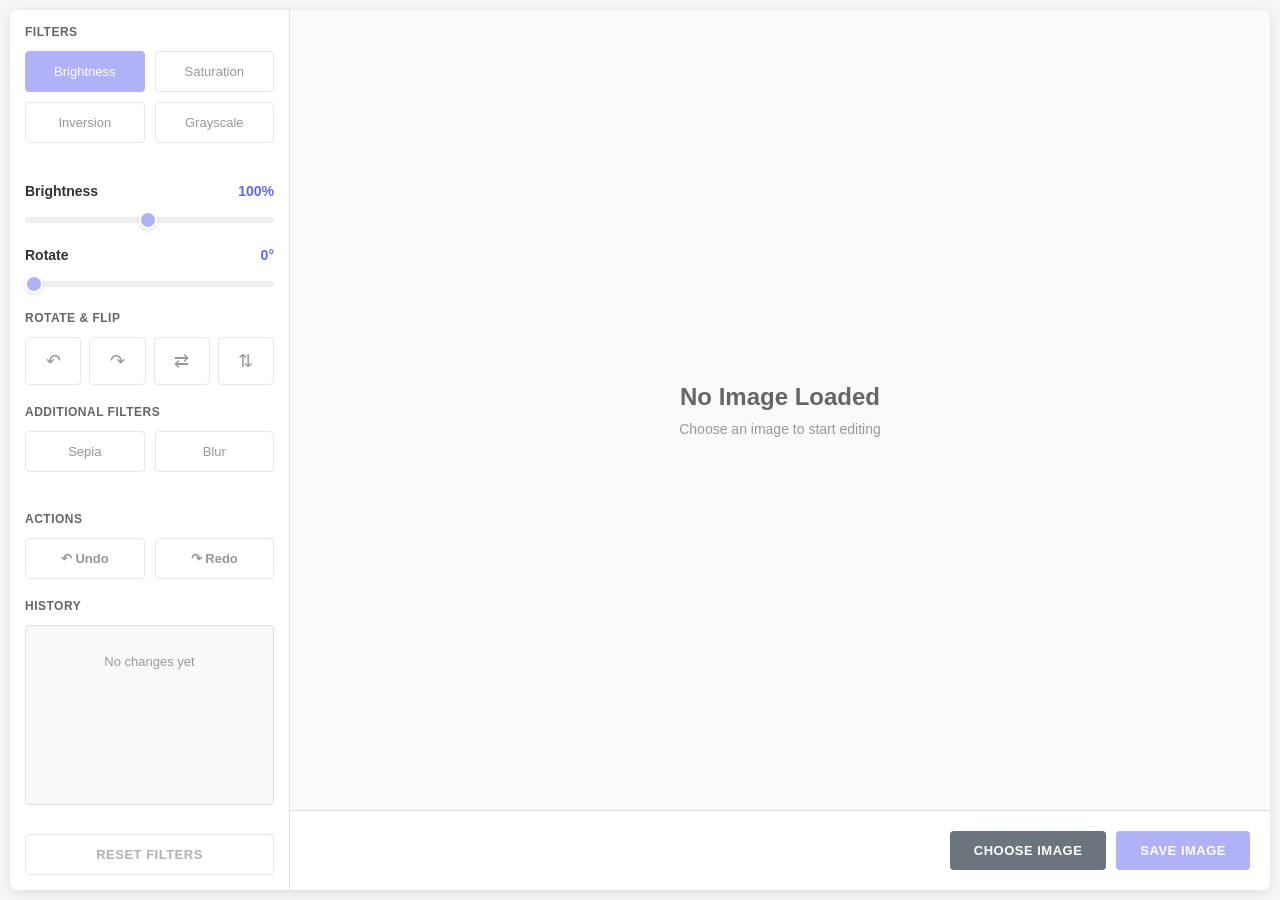
<file: index.html>
<!DOCTYPE html>
<html lang="en">
<head>
    <meta charset="UTF-8">
    <meta name="viewport" content="width=device-width, initial-scale=1.0">
    <title>Photo Editor</title>
    <link rel="stylesheet" href="styles.css">
</head>
<body>
    <div class="container">
        <!-- Main Content -->
        <div class="main-content">
            <!-- Sidebar - Left Panel -->
            <div class="sidebar">
                <!-- Filters Section -->
                <div class="filter-section">
                    <h2 class="section-title">Filters</h2>
                    <div class="filter-buttons">
                        <button class="filter-btn active" data-filter="brightness" id="btnBrightness" disabled>Brightness</button>
                        <button class="filter-btn" data-filter="saturation" id="btnSaturation" disabled>Saturation</button>
                        <button class="filter-btn" data-filter="inversion" id="btnInversion" disabled>Inversion</button>
                        <button class="filter-btn" data-filter="grayscale" id="btnGrayscale" disabled>Grayscale</button>
                    </div>
                </div>

                <!-- Slider Section -->
                <div class="slider-container">
                    <div class="slider-label">
                        <span id="filterName">Brightness</span>
                        <span class="slider-value" id="filterValue">100%</span>
                    </div>
                    <input type="range" id="filterSlider" min="0" max="200" value="100" step="3" disabled>
                </div>

                <!-- Rotate Section -->
                <div class="slider-container">
                    <div class="slider-label">
                        <span>Rotate</span>
                        <span class="slider-value" id="rotateValue">0°</span>
                    </div>
                    <input type="range" id="rotateSlider" min="0" max="360" value="0" step="3" disabled>
                </div>

                <!-- Rotate and Flip Section -->
                <div class="rotate-flip-section">
                    <h2 class="section-title">Rotate & Flip</h2>
                    <div class="rotate-buttons">
                        <button class="icon-btn" id="rotateLeft" title="Rotate Left" disabled>↶</button>
                        <button class="icon-btn" id="rotateRight" title="Rotate Right" disabled>↷</button>
                        <button class="icon-btn" id="flipHorizontal" title="Flip Horizontal" disabled>⇄</button>
                        <button class="icon-btn" id="flipVertical" title="Flip Vertical" disabled>⇅</button>
                    </div>
                </div>

                <!-- Additional Filters Section -->
                <div class="filter-section">
                    <h2 class="section-title">Additional Filters</h2>
                    <div class="filter-buttons">
                        <button class="filter-btn" data-filter="sepia" id="btnSepia" disabled>Sepia</button>
                        <button class="filter-btn" data-filter="blur" id="btnBlur" disabled>Blur</button>
                    </div>
                </div>

                <!-- Undo/Redo Section -->
                <div class="undo-redo-section">
                    <h2 class="section-title">Actions</h2>
                    <div class="undo-redo-buttons">
                        <button class="action-btn-small" id="undoBtn" disabled title="Undo">↶ Undo</button>
                        <button class="action-btn-small" id="redoBtn" disabled title="Redo">↷ Redo</button>
                    </div>
                </div>

                <!-- History Panel -->
                <div class="history-section">
                    <h2 class="section-title">History</h2>
                    <div class="history-panel" id="historyPanel">
                        <div class="history-empty">No changes yet</div>
                    </div>
                </div>

                <!-- Bottom Buttons -->
                <div class="bottom-buttons">
                    <button class="reset-btn" id="resetFilters" disabled>Reset Filters</button>
                </div>
            </div>

            <!-- Canvas Area - Right Panel -->
            <div class="canvas-area">
                <div class="canvas-wrapper">
                    <div class="no-image-message" id="noImageMessage">
                        <h2>No Image Loaded</h2>
                        <p>Choose an image to start editing</p>
                    </div>
                    <canvas id="canvas"></canvas>
                </div>

                <!-- Bottom Action Buttons -->
                <div class="canvas-buttons">
                    <input type="file" id="imageInput" accept="image/*">
                    <button class="action-btn btn-choose" id="chooseImage">Choose Image</button>
                    <button class="action-btn btn-save" id="saveImage" disabled>Save Image</button>
                </div>
            </div>
        </div>
    </div>

    <script src="script.js"></script>
</body>
</html>
</file>
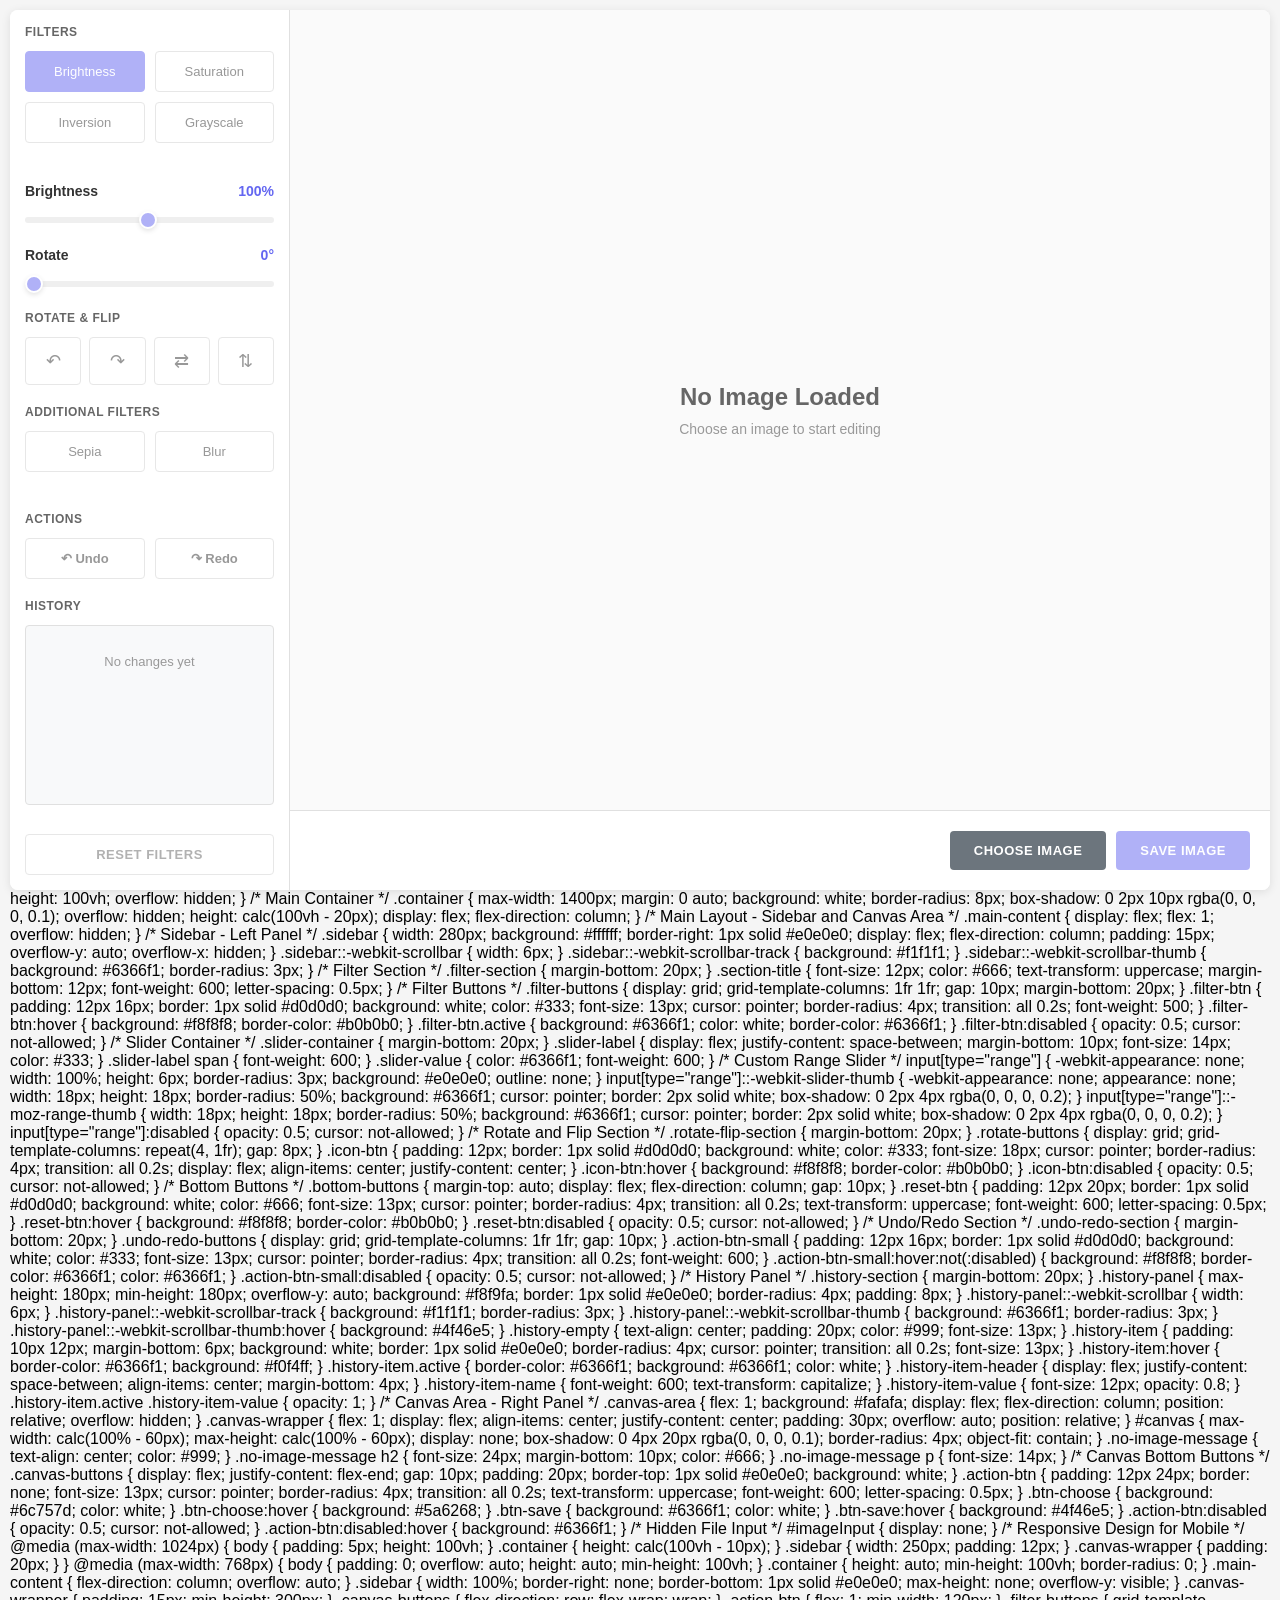
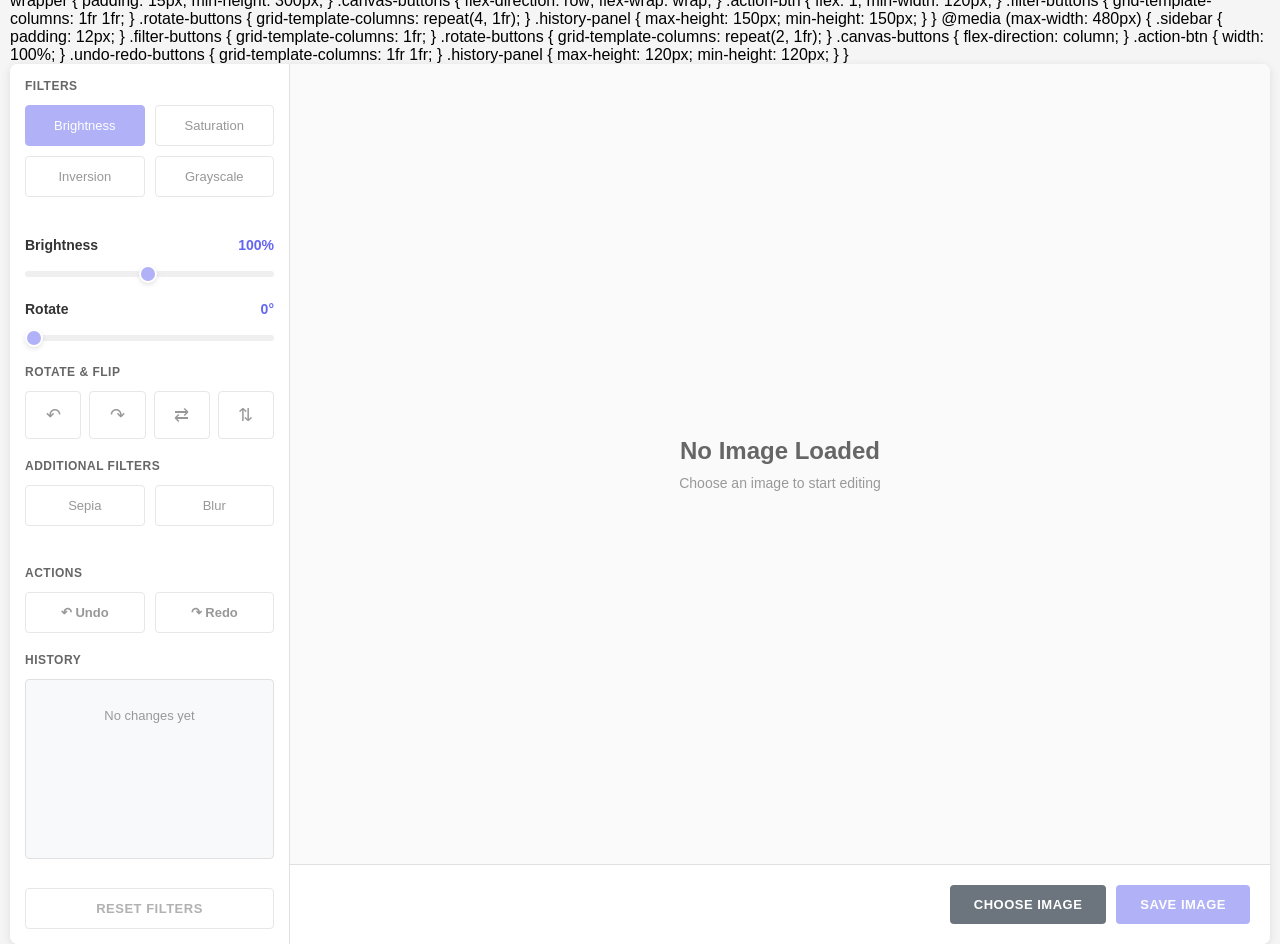
<file: Photo_Editor.html>
<!DOCTYPE html>
<html lang="en">
<head>
    <meta charset="UTF-8">
    <meta name="viewport" content="width=device-width, initial-scale=1.0">
    <title>Photo Editor</title>
    <link rel="stylesheet" href="styles.css">
</head>
<body>
    <div class="container">
        <!-- Main Content -->
        <div class="main-content">
            <!-- Sidebar - Left Panel -->
            <div class="sidebar">
                <!-- Filters Section -->
                <div class="filter-section">
                    <h2 class="section-title">Filters</h2>
                    <div class="filter-buttons">
                        <button class="filter-btn active" data-filter="brightness" id="btnBrightness" disabled>Brightness</button>
                        <button class="filter-btn" data-filter="saturation" id="btnSaturation" disabled>Saturation</button>
                        <button class="filter-btn" data-filter="inversion" id="btnInversion" disabled>Inversion</button>
                        <button class="filter-btn" data-filter="grayscale" id="btnGrayscale" disabled>Grayscale</button>
                    </div>
                </div>

                <!-- Slider Section -->
                <div class="slider-container">
                    <div class="slider-label">
                        <span id="filterName">Brightness</span>
                        <span class="slider-value" id="filterValue">100%</span>
                    </div>
                    <input type="range" id="filterSlider" min="0" max="200" value="100" step="3" disabled>
                </div>

                <!-- Rotate Section -->
                <div class="slider-container">
                    <div class="slider-label">
                        <span>Rotate</span>
                        <span class="slider-value" id="rotateValue">0°</span>
                    </div>
                    <input type="range" id="rotateSlider" min="0" max="360" value="0" step="3" disabled>
                </div>

                <!-- Rotate and Flip Section -->
                <div class="rotate-flip-section">
                    <h2 class="section-title">Rotate & Flip</h2>
                    <div class="rotate-buttons">
                        <button class="icon-btn" id="rotateLeft" title="Rotate Left" disabled>↶</button>
                        <button class="icon-btn" id="rotateRight" title="Rotate Right" disabled>↷</button>
                        <button class="icon-btn" id="flipHorizontal" title="Flip Horizontal" disabled>⇄</button>
                        <button class="icon-btn" id="flipVertical" title="Flip Vertical" disabled>⇅</button>
                    </div>
                </div>

                <!-- Additional Filters Section -->
                <div class="filter-section">
                    <h2 class="section-title">Additional Filters</h2>
                    <div class="filter-buttons">
                        <button class="filter-btn" data-filter="sepia" id="btnSepia" disabled>Sepia</button>
                        <button class="filter-btn" data-filter="blur" id="btnBlur" disabled>Blur</button>
                    </div>
                </div>

                <!-- Undo/Redo Section -->
                <div class="undo-redo-section">
                    <h2 class="section-title">Actions</h2>
                    <div class="undo-redo-buttons">
                        <button class="action-btn-small" id="undoBtn" disabled title="Undo">↶ Undo</button>
                        <button class="action-btn-small" id="redoBtn" disabled title="Redo">↷ Redo</button>
                    </div>
                </div>

                <!-- History Panel -->
                <div class="history-section">
                    <h2 class="section-title">History</h2>
                    <div class="history-panel" id="historyPanel">
                        <div class="history-empty">No changes yet</div>
                    </div>
                </div>

                <!-- Bottom Buttons -->
                <div class="bottom-buttons">
                    <button class="reset-btn" id="resetFilters" disabled>Reset Filters</button>
                </div>
            </div>

            <!-- Canvas Area - Right Panel -->
            <div class="canvas-area">
                <div class="canvas-wrapper">
                    <div class="no-image-message" id="noImageMessage">
                        <h2>No Image Loaded</h2>
                        <p>Choose an image to start editing</p>
                    </div>
                    <canvas id="canvas"></canvas>
                </div>

                <!-- Bottom Action Buttons -->
                <div class="canvas-buttons">
                    <input type="file" id="imageInput" accept="image/*">
                    <button class="action-btn btn-choose" id="chooseImage">Choose Image</button>
                    <button class="action-btn btn-save" id="saveImage" disabled>Save Image</button>
                </div>
            </div>
        </div>
    </div>

    <script src="script.js"></script>
</body>
</html>
            height: 100vh;
            overflow: hidden;
        }

        /* Main Container */
        .container {
            max-width: 1400px;
            margin: 0 auto;
            background: white;
            border-radius: 8px;
            box-shadow: 0 2px 10px rgba(0, 0, 0, 0.1);
            overflow: hidden;
            height: calc(100vh - 20px);
            display: flex;
            flex-direction: column;
        }

        /* Main Layout - Sidebar and Canvas Area */
        .main-content {
            display: flex;
            flex: 1;
            overflow: hidden;
        }

        /* Sidebar - Left Panel */
        .sidebar {
            width: 280px;
            background: #ffffff;
            border-right: 1px solid #e0e0e0;
            display: flex;
            flex-direction: column;
            padding: 15px;
            overflow-y: auto;
            overflow-x: hidden;
        }

        .sidebar::-webkit-scrollbar {
            width: 6px;
        }

        .sidebar::-webkit-scrollbar-track {
            background: #f1f1f1;
        }

        .sidebar::-webkit-scrollbar-thumb {
            background: #6366f1;
            border-radius: 3px;
        }

        /* Filter Section */
        .filter-section {
            margin-bottom: 20px;
        }

        .section-title {
            font-size: 12px;
            color: #666;
            text-transform: uppercase;
            margin-bottom: 12px;
            font-weight: 600;
            letter-spacing: 0.5px;
        }

        /* Filter Buttons */
        .filter-buttons {
            display: grid;
            grid-template-columns: 1fr 1fr;
            gap: 10px;
            margin-bottom: 20px;
        }

        .filter-btn {
            padding: 12px 16px;
            border: 1px solid #d0d0d0;
            background: white;
            color: #333;
            font-size: 13px;
            cursor: pointer;
            border-radius: 4px;
            transition: all 0.2s;
            font-weight: 500;
        }

        .filter-btn:hover {
            background: #f8f8f8;
            border-color: #b0b0b0;
        }

        .filter-btn.active {
            background: #6366f1;
            color: white;
            border-color: #6366f1;
        }

        .filter-btn:disabled {
            opacity: 0.5;
            cursor: not-allowed;
        }

        /* Slider Container */
        .slider-container {
            margin-bottom: 20px;
        }

        .slider-label {
            display: flex;
            justify-content: space-between;
            margin-bottom: 10px;
            font-size: 14px;
            color: #333;
        }

        .slider-label span {
            font-weight: 600;
        }

        .slider-value {
            color: #6366f1;
            font-weight: 600;
        }

        /* Custom Range Slider */
        input[type="range"] {
            -webkit-appearance: none;
            width: 100%;
            height: 6px;
            border-radius: 3px;
            background: #e0e0e0;
            outline: none;
        }

        input[type="range"]::-webkit-slider-thumb {
            -webkit-appearance: none;
            appearance: none;
            width: 18px;
            height: 18px;
            border-radius: 50%;
            background: #6366f1;
            cursor: pointer;
            border: 2px solid white;
            box-shadow: 0 2px 4px rgba(0, 0, 0, 0.2);
        }

        input[type="range"]::-moz-range-thumb {
            width: 18px;
            height: 18px;
            border-radius: 50%;
            background: #6366f1;
            cursor: pointer;
            border: 2px solid white;
            box-shadow: 0 2px 4px rgba(0, 0, 0, 0.2);
        }

        input[type="range"]:disabled {
            opacity: 0.5;
            cursor: not-allowed;
        }

        /* Rotate and Flip Section */
        .rotate-flip-section {
            margin-bottom: 20px;
        }

        .rotate-buttons {
            display: grid;
            grid-template-columns: repeat(4, 1fr);
            gap: 8px;
        }

        .icon-btn {
            padding: 12px;
            border: 1px solid #d0d0d0;
            background: white;
            color: #333;
            font-size: 18px;
            cursor: pointer;
            border-radius: 4px;
            transition: all 0.2s;
            display: flex;
            align-items: center;
            justify-content: center;
        }

        .icon-btn:hover {
            background: #f8f8f8;
            border-color: #b0b0b0;
        }

        .icon-btn:disabled {
            opacity: 0.5;
            cursor: not-allowed;
        }

        /* Bottom Buttons */
        .bottom-buttons {
            margin-top: auto;
            display: flex;
            flex-direction: column;
            gap: 10px;
        }

        .reset-btn {
            padding: 12px 20px;
            border: 1px solid #d0d0d0;
            background: white;
            color: #666;
            font-size: 13px;
            cursor: pointer;
            border-radius: 4px;
            transition: all 0.2s;
            text-transform: uppercase;
            font-weight: 600;
            letter-spacing: 0.5px;
        }

        .reset-btn:hover {
            background: #f8f8f8;
            border-color: #b0b0b0;
        }

        .reset-btn:disabled {
            opacity: 0.5;
            cursor: not-allowed;
        }

        /* Undo/Redo Section */
        .undo-redo-section {
            margin-bottom: 20px;
        }

        .undo-redo-buttons {
            display: grid;
            grid-template-columns: 1fr 1fr;
            gap: 10px;
        }

        .action-btn-small {
            padding: 12px 16px;
            border: 1px solid #d0d0d0;
            background: white;
            color: #333;
            font-size: 13px;
            cursor: pointer;
            border-radius: 4px;
            transition: all 0.2s;
            font-weight: 600;
        }

        .action-btn-small:hover:not(:disabled) {
            background: #f8f8f8;
            border-color: #6366f1;
            color: #6366f1;
        }

        .action-btn-small:disabled {
            opacity: 0.5;
            cursor: not-allowed;
        }

        /* History Panel */
        .history-section {
            margin-bottom: 20px;
        }

        .history-panel {
            max-height: 180px;
            min-height: 180px;
            overflow-y: auto;
            background: #f8f9fa;
            border: 1px solid #e0e0e0;
            border-radius: 4px;
            padding: 8px;
        }

        .history-panel::-webkit-scrollbar {
            width: 6px;
        }

        .history-panel::-webkit-scrollbar-track {
            background: #f1f1f1;
            border-radius: 3px;
        }

        .history-panel::-webkit-scrollbar-thumb {
            background: #6366f1;
            border-radius: 3px;
        }

        .history-panel::-webkit-scrollbar-thumb:hover {
            background: #4f46e5;
        }

        .history-empty {
            text-align: center;
            padding: 20px;
            color: #999;
            font-size: 13px;
        }

        .history-item {
            padding: 10px 12px;
            margin-bottom: 6px;
            background: white;
            border: 1px solid #e0e0e0;
            border-radius: 4px;
            cursor: pointer;
            transition: all 0.2s;
            font-size: 13px;
        }

        .history-item:hover {
            border-color: #6366f1;
            background: #f0f4ff;
        }

        .history-item.active {
            border-color: #6366f1;
            background: #6366f1;
            color: white;
        }

        .history-item-header {
            display: flex;
            justify-content: space-between;
            align-items: center;
            margin-bottom: 4px;
        }

        .history-item-name {
            font-weight: 600;
            text-transform: capitalize;
        }

        .history-item-value {
            font-size: 12px;
            opacity: 0.8;
        }

        .history-item.active .history-item-value {
            opacity: 1;
        }

        /* Canvas Area - Right Panel */
        .canvas-area {
            flex: 1;
            background: #fafafa;
            display: flex;
            flex-direction: column;
            position: relative;
            overflow: hidden;
        }

        .canvas-wrapper {
            flex: 1;
            display: flex;
            align-items: center;
            justify-content: center;
            padding: 30px;
            overflow: auto;
            position: relative;
        }

        #canvas {
            max-width: calc(100% - 60px);
            max-height: calc(100% - 60px);
            display: none;
            box-shadow: 0 4px 20px rgba(0, 0, 0, 0.1);
            border-radius: 4px;
            object-fit: contain;
        }

        .no-image-message {
            text-align: center;
            color: #999;
        }

        .no-image-message h2 {
            font-size: 24px;
            margin-bottom: 10px;
            color: #666;
        }

        .no-image-message p {
            font-size: 14px;
        }

        /* Canvas Bottom Buttons */
        .canvas-buttons {
            display: flex;
            justify-content: flex-end;
            gap: 10px;
            padding: 20px;
            border-top: 1px solid #e0e0e0;
            background: white;
        }

        .action-btn {
            padding: 12px 24px;
            border: none;
            font-size: 13px;
            cursor: pointer;
            border-radius: 4px;
            transition: all 0.2s;
            text-transform: uppercase;
            font-weight: 600;
            letter-spacing: 0.5px;
        }

        .btn-choose {
            background: #6c757d;
            color: white;
        }

        .btn-choose:hover {
            background: #5a6268;
        }

        .btn-save {
            background: #6366f1;
            color: white;
        }

        .btn-save:hover {
            background: #4f46e5;
        }

        .action-btn:disabled {
            opacity: 0.5;
            cursor: not-allowed;
        }

        .action-btn:disabled:hover {
            background: #6366f1;
        }

        /* Hidden File Input */
        #imageInput {
            display: none;
        }

        /* Responsive Design for Mobile */
        @media (max-width: 1024px) {
            body {
                padding: 5px;
                height: 100vh;
            }

            .container {
                height: calc(100vh - 10px);
            }

            .sidebar {
                width: 250px;
                padding: 12px;
            }

            .canvas-wrapper {
                padding: 20px;
            }
        }

        @media (max-width: 768px) {
            body {
                padding: 0;
                overflow: auto;
                height: auto;
                min-height: 100vh;
            }

            .container {
                height: auto;
                min-height: 100vh;
                border-radius: 0;
            }

            .main-content {
                flex-direction: column;
                overflow: auto;
            }

            .sidebar {
                width: 100%;
                border-right: none;
                border-bottom: 1px solid #e0e0e0;
                max-height: none;
                overflow-y: visible;
            }

            .canvas-wrapper {
                padding: 15px;
                min-height: 300px;
            }

            .canvas-buttons {
                flex-direction: row;
                flex-wrap: wrap;
            }

            .action-btn {
                flex: 1;
                min-width: 120px;
            }

            .filter-buttons {
                grid-template-columns: 1fr 1fr;
            }

            .rotate-buttons {
                grid-template-columns: repeat(4, 1fr);
            }

            .history-panel {
                max-height: 150px;
                min-height: 150px;
            }
        }

        @media (max-width: 480px) {
            .sidebar {
                padding: 12px;
            }

            .filter-buttons {
                grid-template-columns: 1fr;
            }

            .rotate-buttons {
                grid-template-columns: repeat(2, 1fr);
            }

            .canvas-buttons {
                flex-direction: column;
            }

            .action-btn {
                width: 100%;
            }

            .undo-redo-buttons {
                grid-template-columns: 1fr 1fr;
            }

            .history-panel {
                max-height: 120px;
                min-height: 120px;
            }
        }
    </style>
</head>
<body>
    <div class="container">
        <!-- Main Content -->
        <div class="main-content">
            <!-- Sidebar - Left Panel -->
            <div class="sidebar">
                <!-- Filters Section -->
                <div class="filter-section">
                    <h2 class="section-title">Filters</h2>
                    <div class="filter-buttons">
                        <button class="filter-btn active" data-filter="brightness" id="btnBrightness" disabled>Brightness</button>
                        <button class="filter-btn" data-filter="saturation" id="btnSaturation" disabled>Saturation</button>
                        <button class="filter-btn" data-filter="inversion" id="btnInversion" disabled>Inversion</button>
                        <button class="filter-btn" data-filter="grayscale" id="btnGrayscale" disabled>Grayscale</button>
                    </div>
                </div>

                <!-- Slider Section -->
                <div class="slider-container">
                    <div class="slider-label">
                        <span id="filterName">Brightness</span>
                        <span class="slider-value" id="filterValue">100%</span>
                    </div>
                    <input type="range" id="filterSlider" min="0" max="200" value="100" step="3" disabled>
                </div>

                <!-- Rotate Section -->
                <div class="slider-container">
                    <div class="slider-label">
                        <span>Rotate</span>
                        <span class="slider-value" id="rotateValue">0°</span>
                    </div>
                    <input type="range" id="rotateSlider" min="0" max="360" value="0" step="3" disabled>
                </div>

                <!-- Rotate and Flip Section -->
                <div class="rotate-flip-section">
                    <h2 class="section-title">Rotate & Flip</h2>
                    <div class="rotate-buttons">
                        <button class="icon-btn" id="rotateLeft" title="Rotate Left" disabled>↶</button>
                        <button class="icon-btn" id="rotateRight" title="Rotate Right" disabled>↷</button>
                        <button class="icon-btn" id="flipHorizontal" title="Flip Horizontal" disabled>⇄</button>
                        <button class="icon-btn" id="flipVertical" title="Flip Vertical" disabled>⇅</button>
                    </div>
                </div>

                <!-- Additional Filters Section -->
                <div class="filter-section">
                    <h2 class="section-title">Additional Filters</h2>
                    <div class="filter-buttons">
                        <button class="filter-btn" data-filter="sepia" id="btnSepia" disabled>Sepia</button>
                        <button class="filter-btn" data-filter="blur" id="btnBlur" disabled>Blur</button>
                    </div>
                </div>

                <!-- Undo/Redo Section -->
                <div class="undo-redo-section">
                    <h2 class="section-title">Actions</h2>
                    <div class="undo-redo-buttons">
                        <button class="action-btn-small" id="undoBtn" disabled title="Undo">↶ Undo</button>
                        <button class="action-btn-small" id="redoBtn" disabled title="Redo">↷ Redo</button>
                    </div>
                </div>

                <!-- History Panel -->
                <div class="history-section">
                    <h2 class="section-title">History</h2>
                    <div class="history-panel" id="historyPanel">
                        <div class="history-empty">No changes yet</div>
                    </div>
                </div>

                <!-- Bottom Buttons -->
                <div class="bottom-buttons">
                    <button class="reset-btn" id="resetFilters" disabled>Reset Filters</button>
                </div>
            </div>

            <!-- Canvas Area - Right Panel -->
            <div class="canvas-area">
                <div class="canvas-wrapper">
                    <div class="no-image-message" id="noImageMessage">
                        <h2>No Image Loaded</h2>
                        <p>Choose an image to start editing</p>
                    </div>
                    <canvas id="canvas"></canvas>
                </div>

                <!-- Bottom Action Buttons -->
                <div class="canvas-buttons">
                    <input type="file" id="imageInput" accept="image/*">
                    <button class="action-btn btn-choose" id="chooseImage">Choose Image</button>
                    <button class="action-btn btn-save" id="saveImage" disabled>Save Image</button>
                </div>
            </div>
        </div>
    </div>

    <script>
        // ===================================================================
        // PHOTO EDITOR APPLICATION
        // Roll Number: i230855_D
        // Last 2 digits: 55 (ODD) - Step size: 3
        // ===================================================================

        // Global Variables - Store image data and current state
        let originalImage = null;          // Original uploaded image
        let canvas = null;                 // Canvas element reference
        let ctx = null;                    // Canvas 2D context
        let currentFilter = 'brightness';  // Currently active filter
        let currentRotation = 0;           // Current rotation angle (from slider)
        let flipHorizontal = 1;            // Horizontal flip state (1 or -1)
        let flipVertical = 1;              // Vertical flip state (1 or -1)

        // Filter values storage - Each filter has its own value
        let filterValues = {
            brightness: 100,   // 0-200 range
            saturation: 100,   // 0-200 range
            inversion: 0,      // 0-100 range
            grayscale: 0,      // 0-100 range
            sepia: 0,          // 0-100 range
            blur: 0            // 0-20 range
        };

        // ===================================================================
        // HISTORY AND UNDO/REDO SYSTEM
        // ===================================================================
        let historyStates = [];           // Array to store all states
        let currentStateIndex = -1;       // Current position in history
        let isRestoringState = false;     // Flag to prevent state saving during restoration

        // ===================================================================
        // INITIALIZATION - Set up the application when page loads
        // ===================================================================
        function initializeApp() {
            // Get canvas and context references
            canvas = document.getElementById('canvas');
            ctx = canvas.getContext('2d');

            // Set up all event listeners
            setupEventListeners();
        }

        // ===================================================================
        // EVENT LISTENERS - Connect UI elements to their functions
        // ===================================================================
        function setupEventListeners() {
            // Choose Image button
            document.getElementById('chooseImage').addEventListener('click', function() {
                document.getElementById('imageInput').click();
            });

            // File input change
            document.getElementById('imageInput').addEventListener('change', handleImageUpload);

            // Filter buttons - Switch between different filters
            const filterButtons = document.querySelectorAll('.filter-btn');
            filterButtons.forEach(button => {
                button.addEventListener('click', function() {
                    if (this.disabled) return;
                    
                    // Remove active class from all buttons
                    filterButtons.forEach(btn => btn.classList.remove('active'));
                    
                    // Add active class to clicked button
                    this.classList.add('active');
                    
                    // Switch to the selected filter
                    currentFilter = this.getAttribute('data-filter');
                    updateSliderForFilter();
                });
            });

            // Main filter slider
            document.getElementById('filterSlider').addEventListener('input', function(e) {
                const value = parseInt(e.target.value);
                filterValues[currentFilter] = value;
                updateFilterDisplay();
                applyAllFilters();
                saveState(currentFilter, value);
            });

            // Rotate slider
            document.getElementById('rotateSlider').addEventListener('input', function(e) {
                currentRotation = parseInt(e.target.value);
                document.getElementById('rotateValue').textContent = currentRotation + '°';
                applyAllFilters();
                saveState('rotate', currentRotation);
            });

            // Rotate Left button (-90 degrees)
            document.getElementById('rotateLeft').addEventListener('click', function() {
                currentRotation = (currentRotation - 90 + 360) % 360;
                document.getElementById('rotateSlider').value = currentRotation;
                document.getElementById('rotateValue').textContent = currentRotation + '°';
                applyAllFilters();
                saveState('rotate', currentRotation);
            });

            // Rotate Right button (+90 degrees)
            document.getElementById('rotateRight').addEventListener('click', function() {
                currentRotation = (currentRotation + 90) % 360;
                document.getElementById('rotateSlider').value = currentRotation;
                document.getElementById('rotateValue').textContent = currentRotation + '°';
                applyAllFilters();
                saveState('rotate', currentRotation);
            });

            // Flip Horizontal button
            document.getElementById('flipHorizontal').addEventListener('click', function() {
                flipHorizontal = flipHorizontal * -1;
                applyAllFilters();
                saveState('flipHorizontal', flipHorizontal === -1 ? 'flipped' : 'normal');
            });

            // Flip Vertical button
            document.getElementById('flipVertical').addEventListener('click', function() {
                flipVertical = flipVertical * -1;
                applyAllFilters();
                saveState('flipVertical', flipVertical === -1 ? 'flipped' : 'normal');
            });

            // Reset Filters button
            document.getElementById('resetFilters').addEventListener('click', resetAllFilters);

            // Save Image button
            document.getElementById('saveImage').addEventListener('click', saveImage);

            // Undo button
            document.getElementById('undoBtn').addEventListener('click', undoChange);

            // Redo button
            document.getElementById('redoBtn').addEventListener('click', redoChange);
        }

        // ===================================================================
        // IMAGE UPLOAD HANDLER
        // ===================================================================
        function handleImageUpload(event) {
            const file = event.target.files[0];
            if (!file) return;

            // Check if file is an image
            if (!file.type.startsWith('image/')) {
                alert('Please select a valid image file!');
                return;
            }

            // Create FileReader to read the image
            const reader = new FileReader();

            reader.onload = function(e) {
                const img = new Image();
                
                img.onload = function() {
                    // Store the original image
                    originalImage = img;
                    
                    // Reset all filters and transformations
                    resetAllFilters();
                    
                    // Enable all controls
                    enableAllControls();
                    
                    // Hide "no image" message and show canvas
                    document.getElementById('noImageMessage').style.display = 'none';
                    canvas.style.display = 'block';
                    
                    // Initialize history with original state
                    initializeHistory();
                    
                    // Apply filters and draw the image
                    applyAllFilters();
                };

                img.src = e.target.result;
            };

            reader.readAsDataURL(file);
        }

        // ===================================================================
        // ENABLE ALL CONTROLS - After image is loaded
        // ===================================================================
        function enableAllControls() {
            // Enable filter buttons
            document.getElementById('btnBrightness').disabled = false;
            document.getElementById('btnSaturation').disabled = false;
            document.getElementById('btnInversion').disabled = false;
            document.getElementById('btnGrayscale').disabled = false;
            document.getElementById('btnSepia').disabled = false;
            document.getElementById('btnBlur').disabled = false;

            // Enable sliders
            document.getElementById('filterSlider').disabled = false;
            document.getElementById('rotateSlider').disabled = false;

            // Enable rotate and flip buttons
            document.getElementById('rotateLeft').disabled = false;
            document.getElementById('rotateRight').disabled = false;
            document.getElementById('flipHorizontal').disabled = false;
            document.getElementById('flipVertical').disabled = false;

            // Enable action buttons
            document.getElementById('resetFilters').disabled = false;
            document.getElementById('saveImage').disabled = false;
        }

        // ===================================================================
        // UPDATE SLIDER - When switching between filters
        // ===================================================================
        function updateSliderForFilter() {
            const slider = document.getElementById('filterSlider');
            const filterName = document.getElementById('filterName');
            const currentValue = filterValues[currentFilter];

            // Update filter name
            filterName.textContent = currentFilter.charAt(0).toUpperCase() + currentFilter.slice(1);

            // Set slider range and value based on filter type
            if (currentFilter === 'brightness' || currentFilter === 'saturation') {
                slider.min = 0;
                slider.max = 200;
                slider.value = currentValue;
            } else if (currentFilter === 'blur') {
                slider.min = 0;
                slider.max = 20;
                slider.value = currentValue;
            } else {
                // inversion, grayscale, sepia
                slider.min = 0;
                slider.max = 100;
                slider.value = currentValue;
            }

            updateFilterDisplay();
        }

        // ===================================================================
        // UPDATE FILTER DISPLAY - Show current filter value
        // ===================================================================
        function updateFilterDisplay() {
            const value = filterValues[currentFilter];
            let displayValue;

            if (currentFilter === 'blur') {
                displayValue = value + 'px';
            } else {
                displayValue = value + '%';
            }

            document.getElementById('filterValue').textContent = displayValue;
        }

        // ===================================================================
        // APPLY ALL FILTERS - Main rendering function
        // ===================================================================
        function applyAllFilters() {
            if (!originalImage) return;

            // Calculate canvas dimensions based on rotation
            let width = originalImage.width;
            let height = originalImage.height;

            // Swap width and height for 90 or 270 degree rotations
            if (currentRotation === 90 || currentRotation === 270) {
                width = originalImage.height;
                height = originalImage.width;
            }

            // Set canvas size
            canvas.width = width;
            canvas.height = height;

            // Clear canvas
            ctx.clearRect(0, 0, canvas.width, canvas.height);

            // Save context state
            ctx.save();

            // Apply transformations (rotate and flip)
            ctx.translate(canvas.width / 2, canvas.height / 2);
            ctx.rotate(currentRotation * Math.PI / 180);
            ctx.scale(flipHorizontal, flipVertical);

            // Draw the original image
            ctx.drawImage(originalImage, -originalImage.width / 2, -originalImage.height / 2);

            // Restore context
            ctx.restore();

            // Get image data for pixel manipulation
            let imageData = ctx.getImageData(0, 0, canvas.width, canvas.height);
            let pixels = imageData.data;

            // Apply blur effect (if needed) before other filters
            if (filterValues.blur > 0) {
                imageData = applyBlurFilter(imageData, filterValues.blur);
                pixels = imageData.data;
            }

            // Apply pixel-based filters
            applyPixelFilters(pixels);

            // Put the modified image data back to canvas
            ctx.putImageData(imageData, 0, 0);
        }

        // ===================================================================
        // APPLY PIXEL FILTERS - Modify each pixel based on filter values
        // ===================================================================
        function applyPixelFilters(pixels) {
            // Process each pixel (RGBA = 4 values per pixel)
            for (let i = 0; i < pixels.length; i += 4) {
                let r = pixels[i];
                let g = pixels[i + 1];
                let b = pixels[i + 2];

                // 1. Apply Brightness
                // Brightness multiplier ranges from 0 to 2 (0% to 200%)
                const brightnessFactor = filterValues.brightness / 100;
                r = r * brightnessFactor;
                g = g * brightnessFactor;
                b = b * brightnessFactor;

                // 2. Apply Saturation
                // Calculate grayscale value for saturation
                const gray = 0.2989 * r + 0.5870 * g + 0.1140 * b;
                const saturationFactor = filterValues.saturation / 100;
                r = gray + (r - gray) * saturationFactor;
                g = gray + (g - gray) * saturationFactor;
                b = gray + (b - gray) * saturationFactor;

                // 3. Apply Inversion
                // Invert colors based on inversion percentage
                if (filterValues.inversion > 0) {
                    const inversionFactor = filterValues.inversion / 100;
                    r = r + (255 - r - r) * inversionFactor;
                    g = g + (255 - g - g) * inversionFactor;
                    b = b + (255 - b - b) * inversionFactor;
                }

                // 4. Apply Grayscale
                // Convert to grayscale based on percentage
                if (filterValues.grayscale > 0) {
                    const grayValue = 0.299 * r + 0.587 * g + 0.114 * b;
                    const grayscaleFactor = filterValues.grayscale / 100;
                    r = r + (grayValue - r) * grayscaleFactor;
                    g = g + (grayValue - g) * grayscaleFactor;
                    b = b + (grayValue - b) * grayscaleFactor;
                }

                // 5. Apply Sepia
                // Apply sepia tone effect based on percentage
                if (filterValues.sepia > 0) {
                    const sepiaR = (r * 0.393) + (g * 0.769) + (b * 0.189);
                    const sepiaG = (r * 0.349) + (g * 0.686) + (b * 0.168);
                    const sepiaB = (r * 0.272) + (g * 0.534) + (b * 0.131);
                    const sepiaFactor = filterValues.sepia / 100;
                    r = r + (sepiaR - r) * sepiaFactor;
                    g = g + (sepiaG - g) * sepiaFactor;
                    b = b + (sepiaB - b) * sepiaFactor;
                }

                // Clamp values to valid range (0-255)
                pixels[i] = clampValue(r, 0, 255);
                pixels[i + 1] = clampValue(g, 0, 255);
                pixels[i + 2] = clampValue(b, 0, 255);
            }
        }

        // ===================================================================
        // BLUR FILTER - Apply box blur algorithm
        // ===================================================================
        function applyBlurFilter(imageData, radius) {
            const width = imageData.width;
            const height = imageData.height;
            const pixels = imageData.data;
            const output = new Uint8ClampedArray(pixels);

            // Simple box blur algorithm
            const diameter = Math.round(radius * 2) + 1;
            
            for (let y = 0; y < height; y++) {
                for (let x = 0; x < width; x++) {
                    let r = 0, g = 0, b = 0, a = 0;
                    let count = 0;

                    // Sample surrounding pixels
                    for (let ky = -radius; ky <= radius; ky++) {
                        for (let kx = -radius; kx <= radius; kx++) {
                            const px = x + kx;
                            const py = y + ky;

                            // Check boundaries
                            if (px >= 0 && px < width && py >= 0 && py < height) {
                                const idx = (py * width + px) * 4;
                                r += pixels[idx];
                                g += pixels[idx + 1];
                                b += pixels[idx + 2];
                                a += pixels[idx + 3];
                                count++;
                            }
                        }
                    }

                    // Calculate average and store in output
                    const idx = (y * width + x) * 4;
                    output[idx] = r / count;
                    output[idx + 1] = g / count;
                    output[idx + 2] = b / count;
                    output[idx + 3] = a / count;
                }
            }

            return new ImageData(output, width, height);
        }

        // ===================================================================
        // CLAMP VALUE - Ensure value is within min and max range
        // ===================================================================
        function clampValue(value, min, max) {
            return Math.min(Math.max(value, min), max);
        }

        // ===================================================================
        // RESET ALL FILTERS - Restore to default values
        // ===================================================================
        function resetAllFilters() {
            // Reset all filter values
            filterValues = {
                brightness: 100,
                saturation: 100,
                inversion: 0,
                grayscale: 0,
                sepia: 0,
                blur: 0
            };

            // Reset transformations
            currentRotation = 0;
            flipHorizontal = 1;
            flipVertical = 1;

            // Reset rotate slider
            document.getElementById('rotateSlider').value = 0;
            document.getElementById('rotateValue').textContent = '0°';

            // Reset current filter to brightness
            currentFilter = 'brightness';
            
            // Update filter buttons
            const filterButtons = document.querySelectorAll('.filter-btn');
            filterButtons.forEach(btn => btn.classList.remove('active'));
            document.getElementById('btnBrightness').classList.add('active');

            // Update slider
            updateSliderForFilter();

            // Reapply filters
            if (originalImage) {
                applyAllFilters();
            }
        }

        // ===================================================================
        // SAVE IMAGE - Download the edited image
        // ===================================================================
        function saveImage() {
            if (!originalImage) return;

            // Create a temporary link element
            const link = document.createElement('a');
            
            // Set download filename
            link.download = 'edited-photo.png';
            
            // Convert canvas to data URL
            link.href = canvas.toDataURL('image/png');
            
            // Trigger download
            link.click();
        }

        // ===================================================================
        // HISTORY MANAGEMENT FUNCTIONS
        // ===================================================================
        
        // Initialize history when image is loaded
        function initializeHistory() {
            historyStates = [];
            currentStateIndex = -1;
            
            // Save initial state
            saveInitialState();
            updateHistoryUI();
            updateUndoRedoButtons();
        }

        // Save initial state (original image)
        function saveInitialState() {
            const state = {
                filterValues: { ...filterValues },
                rotation: currentRotation,
                flipH: flipHorizontal,
                flipV: flipVertical,
                actionType: 'original',
                actionValue: 'Original Image'
            };
            
            historyStates.push(state);
            currentStateIndex = 0;
        }

        // Save current state to history
        function saveState(actionType, actionValue) {
            // Don't save state if we're restoring from history
            if (isRestoringState) return;

            // Remove all states after current index (when applying new change after undo)
            if (currentStateIndex < historyStates.length - 1) {
                historyStates = historyStates.slice(0, currentStateIndex + 1);
            }

            // Create new state object
            const state = {
                filterValues: { ...filterValues },
                rotation: currentRotation,
                flipH: flipHorizontal,
                flipV: flipVertical,
                actionType: actionType,
                actionValue: actionValue
            };

            // Add to history
            historyStates.push(state);
            currentStateIndex = historyStates.length - 1;

            // Update UI
            updateHistoryUI();
            updateUndoRedoButtons();
        }

        // Undo to previous state
        function undoChange() {
            if (currentStateIndex > 0) {
                currentStateIndex--;
                restoreState(currentStateIndex);
            }
        }

        // Redo to next state
        function redoChange() {
            if (currentStateIndex < historyStates.length - 1) {
                currentStateIndex++;
                restoreState(currentStateIndex);
            }
        }

        // Restore state from history
        function restoreState(index) {
            isRestoringState = true;

            const state = historyStates[index];

            // Restore filter values
            filterValues = { ...state.filterValues };
            currentRotation = state.rotation;
            flipHorizontal = state.flipH;
            flipVertical = state.flipV;

            // Update UI controls
            updateUIFromState();

            // Redraw canvas
            applyAllFilters();

            // Update history UI
            updateHistoryUI();
            updateUndoRedoButtons();

            isRestoringState = false;
        }

        // Update UI controls from current state
        function updateUIFromState() {
            // Update rotation slider
            document.getElementById('rotateSlider').value = currentRotation;
            document.getElementById('rotateValue').textContent = currentRotation + '°';

            // Update filter slider if needed
            updateSliderForFilter();
        }

        // Update history panel UI
        function updateHistoryUI() {
            const historyPanel = document.getElementById('historyPanel');
            historyPanel.innerHTML = '';

            if (historyStates.length === 0) {
                historyPanel.innerHTML = '<div class="history-empty">No changes yet</div>';
                return;
            }

            // Create history items
            historyStates.forEach((state, index) => {
                const historyItem = document.createElement('div');
                historyItem.className = 'history-item';
                if (index === currentStateIndex) {
                    historyItem.classList.add('active');
                }

                // Format the action value for display
                let displayValue = state.actionValue;
                if (typeof displayValue === 'number') {
                    if (state.actionType === 'rotate') {
                        displayValue = displayValue + '°';
                    } else if (state.actionType === 'blur') {
                        displayValue = displayValue + 'px';
                    } else {
                        displayValue = displayValue + '%';
                    }
                }

                historyItem.innerHTML = `
                    <div class="history-item-header">
                        <span class="history-item-name">${state.actionType}</span>
                        <span class="history-item-value">${displayValue}</span>
                    </div>
                `;

                // Click handler to restore to this state
                historyItem.addEventListener('click', function() {
                    currentStateIndex = index;
                    restoreState(index);
                });

                historyPanel.appendChild(historyItem);
            });
        }

        // Update undo/redo button states
        function updateUndoRedoButtons() {
            const undoBtn = document.getElementById('undoBtn');
            const redoBtn = document.getElementById('redoBtn');

            // Enable/disable undo button
            undoBtn.disabled = currentStateIndex <= 0;

            // Enable/disable redo button
            redoBtn.disabled = currentStateIndex >= historyStates.length - 1;
        }

        // ===================================================================
        // START APPLICATION - Initialize when page loads
        // ===================================================================
        window.addEventListener('load', initializeApp);
    </script>
</body>
</html>
</file>
<file: styles.css>
/* ===================================================================
   PHOTO EDITOR - STYLESHEET
   Roll Number: i230855_D_
   ===================================================================*/

/* Global Styles - Reset and base configuration */
* {
    margin: 0;
    padding: 0;
    box-sizing: border-box;
}

body {
    font-family: 'Segoe UI', Tahoma, Geneva, Verdana, sans-serif;
    background-color: #f5f5f5;
    padding: 10px;
    min-height: 100vh;
    height: 100vh;
    overflow: hidden;
}

/* Main Container */
.container {
    max-width: 1400px;
    margin: 0 auto;
    background: white;
    border-radius: 8px;
    box-shadow: 0 2px 10px rgba(0, 0, 0, 0.1);
    overflow: hidden;
    height: calc(100vh - 20px);
    display: flex;
    flex-direction: column;
}

/* Main Layout - Sidebar and Canvas Area */
.main-content {
    display: flex;
    flex: 1;
    overflow: hidden;
}

/* Sidebar - Left Panel */
.sidebar {
    width: 280px;
    background: #ffffff;
    border-right: 1px solid #e0e0e0;
    display: flex;
    flex-direction: column;
    padding: 15px;
    overflow-y: auto;
    overflow-x: hidden;
}

.sidebar::-webkit-scrollbar {
    width: 6px;
}

.sidebar::-webkit-scrollbar-track {
    background: #f1f1f1;
}

.sidebar::-webkit-scrollbar-thumb {
    background: #6366f1;
    border-radius: 3px;
}

/* Filter Section */
.filter-section {
    margin-bottom: 20px;
}

.section-title {
    font-size: 12px;
    color: #666;
    text-transform: uppercase;
    margin-bottom: 12px;
    font-weight: 600;
    letter-spacing: 0.5px;
}

/* Filter Buttons */
.filter-buttons {
    display: grid;
    grid-template-columns: 1fr 1fr;
    gap: 10px;
    margin-bottom: 20px;
}

.filter-btn {
    padding: 12px 16px;
    border: 1px solid #d0d0d0;
    background: white;
    color: #333;
    font-size: 13px;
    cursor: pointer;
    border-radius: 4px;
    transition: all 0.2s;
    font-weight: 500;
}

.filter-btn:hover {
    background: #f8f8f8;
    border-color: #b0b0b0;
}

.filter-btn.active {
    background: #6366f1;
    color: white;
    border-color: #6366f1;
}

.filter-btn:disabled {
    opacity: 0.5;
    cursor: not-allowed;
}

/* Slider Container */
.slider-container {
    margin-bottom: 20px;
}

.slider-label {
    display: flex;
    justify-content: space-between;
    margin-bottom: 10px;
    font-size: 14px;
    color: #333;
}

.slider-label span {
    font-weight: 600;
}

.slider-value {
    color: #6366f1;
    font-weight: 600;
}

/* Custom Range Slider */
input[type="range"] {
    -webkit-appearance: none;
    width: 100%;
    height: 6px;
    border-radius: 3px;
    background: #e0e0e0;
    outline: none;
}

input[type="range"]::-webkit-slider-thumb {
    -webkit-appearance: none;
    appearance: none;
    width: 18px;
    height: 18px;
    border-radius: 50%;
    background: #6366f1;
    cursor: pointer;
    border: 2px solid white;
    box-shadow: 0 2px 4px rgba(0, 0, 0, 0.2);
}

input[type="range"]::-moz-range-thumb {
    width: 18px;
    height: 18px;
    border-radius: 50%;
    background: #6366f1;
    cursor: pointer;
    border: 2px solid white;
    box-shadow: 0 2px 4px rgba(0, 0, 0, 0.2);
}

input[type="range"]:disabled {
    opacity: 0.5;
    cursor: not-allowed;
}

/* Rotate and Flip Section */
.rotate-flip-section {
    margin-bottom: 20px;
}

.rotate-buttons {
    display: grid;
    grid-template-columns: repeat(4, 1fr);
    gap: 8px;
}

.icon-btn {
    padding: 12px;
    border: 1px solid #d0d0d0;
    background: white;
    color: #333;
    font-size: 18px;
    cursor: pointer;
    border-radius: 4px;
    transition: all 0.2s;
    display: flex;
    align-items: center;
    justify-content: center;
}

.icon-btn:hover {
    background: #f8f8f8;
    border-color: #b0b0b0;
}

.icon-btn:disabled {
    opacity: 0.5;
    cursor: not-allowed;
}

/* Bottom Buttons */
.bottom-buttons {
    margin-top: auto;
    display: flex;
    flex-direction: column;
    gap: 10px;
}

.reset-btn {
    padding: 12px 20px;
    border: 1px solid #d0d0d0;
    background: white;
    color: #666;
    font-size: 13px;
    cursor: pointer;
    border-radius: 4px;
    transition: all 0.2s;
    text-transform: uppercase;
    font-weight: 600;
    letter-spacing: 0.5px;
}

.reset-btn:hover {
    background: #f8f8f8;
    border-color: #b0b0b0;
}

.reset-btn:disabled {
    opacity: 0.5;
    cursor: not-allowed;
}

/* Undo/Redo Section */
.undo-redo-section {
    margin-bottom: 20px;
}

.undo-redo-buttons {
    display: grid;
    grid-template-columns: 1fr 1fr;
    gap: 10px;
}

.action-btn-small {
    padding: 12px 16px;
    border: 1px solid #d0d0d0;
    background: white;
    color: #333;
    font-size: 13px;
    cursor: pointer;
    border-radius: 4px;
    transition: all 0.2s;
    font-weight: 600;
}

.action-btn-small:hover:not(:disabled) {
    background: #f8f8f8;
    border-color: #6366f1;
    color: #6366f1;
}

.action-btn-small:disabled {
    opacity: 0.5;
    cursor: not-allowed;
}

/* History Panel */
.history-section {
    margin-bottom: 20px;
}

.history-panel {
    max-height: 180px;
    min-height: 180px;
    overflow-y: auto;
    background: #f8f9fa;
    border: 1px solid #e0e0e0;
    border-radius: 4px;
    padding: 8px;
}

.history-panel::-webkit-scrollbar {
    width: 6px;
}

.history-panel::-webkit-scrollbar-track {
    background: #f1f1f1;
    border-radius: 3px;
}

.history-panel::-webkit-scrollbar-thumb {
    background: #6366f1;
    border-radius: 3px;
}

.history-panel::-webkit-scrollbar-thumb:hover {
    background: #4f46e5;
}

.history-empty {
    text-align: center;
    padding: 20px;
    color: #999;
    font-size: 13px;
}

.history-item {
    padding: 10px 12px;
    margin-bottom: 6px;
    background: white;
    border: 1px solid #e0e0e0;
    border-radius: 4px;
    cursor: pointer;
    transition: all 0.2s;
    font-size: 13px;
}

.history-item:hover {
    border-color: #6366f1;
    background: #f0f4ff;
}

.history-item.active {
    border-color: #6366f1;
    background: #6366f1;
    color: white;
}

.history-item-header {
    display: flex;
    justify-content: space-between;
    align-items: center;
    margin-bottom: 4px;
}

.history-item-name {
    font-weight: 600;
    text-transform: capitalize;
}

.history-item-value {
    font-size: 12px;
    opacity: 0.8;
}

.history-item.active .history-item-value {
    opacity: 1;
}

/* Canvas Area - Right Panel */
.canvas-area {
    flex: 1;
    background: #fafafa;
    display: flex;
    flex-direction: column;
    position: relative;
    overflow: hidden;
}

.canvas-wrapper {
    flex: 1;
    display: flex;
    align-items: center;
    justify-content: center;
    padding: 30px;
    overflow: auto;
    position: relative;
}

#canvas {
    max-width: calc(100% - 60px);
    max-height: calc(100% - 60px);
    display: none;
    box-shadow: 0 4px 20px rgba(0, 0, 0, 0.1);
    border-radius: 4px;
    object-fit: contain;
}

.no-image-message {
    text-align: center;
    color: #999;
}

.no-image-message h2 {
    font-size: 24px;
    margin-bottom: 10px;
    color: #666;
}

.no-image-message p {
    font-size: 14px;
}

/* Canvas Bottom Buttons */
.canvas-buttons {
    display: flex;
    justify-content: flex-end;
    gap: 10px;
    padding: 20px;
    border-top: 1px solid #e0e0e0;
    background: white;
}

.action-btn {
    padding: 12px 24px;
    border: none;
    font-size: 13px;
    cursor: pointer;
    border-radius: 4px;
    transition: all 0.2s;
    text-transform: uppercase;
    font-weight: 600;
    letter-spacing: 0.5px;
}

.btn-choose {
    background: #6c757d;
    color: white;
}

.btn-choose:hover {
    background: #5a6268;
}

.btn-save {
    background: #6366f1;
    color: white;
}

.btn-save:hover {
    background: #4f46e5;
}

.action-btn:disabled {
    opacity: 0.5;
    cursor: not-allowed;
}

.action-btn:disabled:hover {
    background: #6366f1;
}

/* Hidden File Input */
#imageInput {
    display: none;
}

/* Responsive Design for Mobile */
@media (max-width: 1024px) {
    body {
        padding: 5px;
        height: 100vh;
    }

    .container {
        height: calc(100vh - 10px);
    }

    .sidebar {
        width: 250px;
        padding: 12px;
    }

    .canvas-wrapper {
        padding: 20px;
    }
}

@media (max-width: 768px) {
    body {
        padding: 0;
        overflow: auto;
        height: auto;
        min-height: 100vh;
    }

    .container {
        height: auto;
        min-height: 100vh;
        border-radius: 0;
    }

    .main-content {
        flex-direction: column;
        overflow: auto;
    }

    .sidebar {
        width: 100%;
        border-right: none;
        border-bottom: 1px solid #e0e0e0;
        max-height: none;
        overflow-y: visible;
    }

    .canvas-wrapper {
        padding: 15px;
        min-height: 300px;
    }

    .canvas-buttons {
        flex-direction: row;
        flex-wrap: wrap;
    }

    .action-btn {
        flex: 1;
        min-width: 120px;
    }

    .filter-buttons {
        grid-template-columns: 1fr 1fr;
    }

    .rotate-buttons {
        grid-template-columns: repeat(4, 1fr);
    }

    .history-panel {
        max-height: 150px;
        min-height: 150px;
    }
}

@media (max-width: 480px) {
    .sidebar {
        padding: 12px;
    }

    .filter-buttons {
        grid-template-columns: 1fr;
    }

    .rotate-buttons {
        grid-template-columns: repeat(2, 1fr);
    }

    .canvas-buttons {
        flex-direction: column;
    }

    .action-btn {
        width: 100%;
    }

    .undo-redo-buttons {
        grid-template-columns: 1fr 1fr;
    }

    .history-panel {
        max-height: 120px;
        min-height: 120px;
    }
}
</file>
